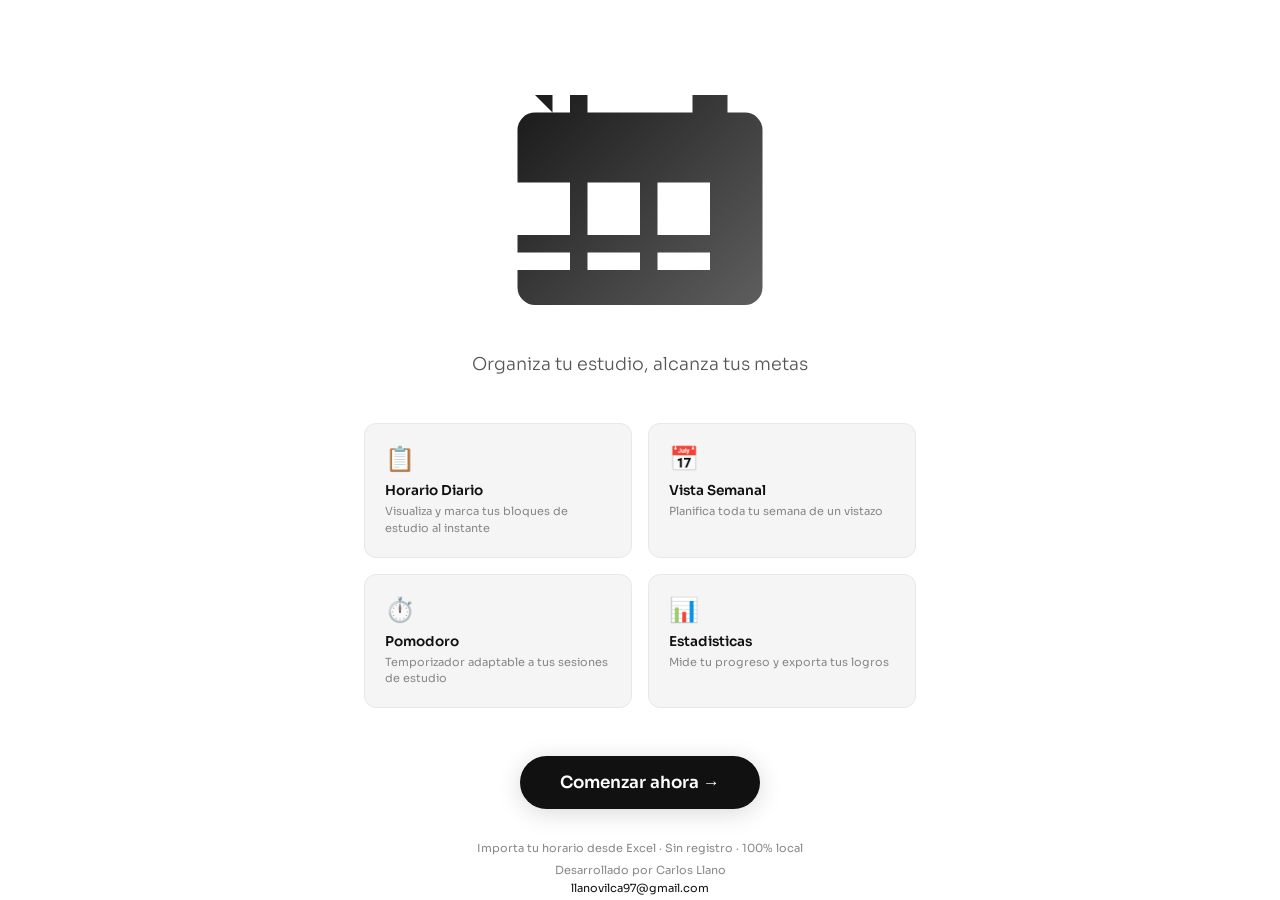
<file: index.html>
<!DOCTYPE html>
<html lang="es">
<head>
<meta charset="UTF-8">
<meta name="viewport" content="width=device-width, initial-scale=1.0">
<title>Agendius - Tu Agenda de Estudio</title>
<link rel="preconnect" href="https://fonts.googleapis.com">
<link rel="preconnect" href="https://fonts.gstatic.com" crossorigin>
<link href="https://fonts.googleapis.com/css2?family=Sora:wght@300;400;500;600;700;800&display=swap" rel="stylesheet">
<script src="https://cdn.sheetjs.com/xlsx-0.20.3/package/dist/xlsx.full.min.js"></script>
<style>
*,*::before,*::after{margin:0;padding:0;box-sizing:border-box}
:root{
  --bg:#ffffff;--surface:#f5f5f5;--surface2:#e8e8e8;--surface3:#d0d0d0;
  --text:#111111;--text2:#555555;--text3:#888888;
  --accent:#111111;--accent2:#333333;--gold:#666666;
  --on-accent:#ffffff;
  --ciencias:#22c55e;--matematicas:#3b82f6;--social:#f97316;
  --verbal:#0ea5e9;--bienestar:#7c3aed;--descanso:#4b5563;
  --radius:12px;--radius2:16px;
  --transition:all .3s cubic-bezier(.4,0,.2,1);
  --sidebar-w:270px;
}
html.dark{
  --bg:#000000;--surface:#0a0a0a;--surface2:#1a1a1a;--surface3:#2a2a2a;
  --text:#ffffff;--text2:#999999;--text3:#666666;
  --accent:#ffffff;--accent2:#cccccc;--gold:#999999;
  --on-accent:#000000;
}
html{font-size:16px;scroll-behavior:smooth}
body{font-family:'Sora',sans-serif;background:var(--bg);color:var(--text);min-height:100vh;overflow-x:hidden}

/* ═══════════════════════════════════════
   LANDING PAGE
   ═══════════════════════════════════════ */
.landing{position:fixed;inset:0;z-index:5000;background:var(--bg);display:flex;align-items:flex-start;justify-content:center;overflow-y:auto;transition:opacity .5s,transform .5s}
.landing.hidden{opacity:0;pointer-events:none;transform:scale(1.05)}
.landing-content{text-align:center;max-width:600px;width:100%;padding:60px 24px 40px}
.landing-logo{margin-bottom:8px}
.landing-logo svg{width:280px;height:auto}
.landing-tagline{font-size:1.1rem;color:var(--text2);margin-bottom:48px;font-weight:300}
.landing-features{display:grid;grid-template-columns:1fr 1fr;gap:16px;margin-bottom:48px;text-align:left}
.landing-feat{background:var(--surface);border:1px solid var(--surface2);border-radius:var(--radius);padding:20px;transition:var(--transition)}
.landing-feat:hover{border-color:var(--accent);transform:translateY(-2px)}
.landing-feat .feat-icon{font-size:1.5rem;margin-bottom:8px}
.landing-feat .feat-title{font-size:.85rem;font-weight:600;margin-bottom:4px}
.landing-feat .feat-desc{font-size:.7rem;color:var(--text3);line-height:1.5}
.landing-cta{display:inline-flex;align-items:center;gap:10px;background:#111;color:#fff;border:none;padding:16px 40px;border-radius:50px;font-family:inherit;font-size:1.05rem;font-weight:600;cursor:pointer;transition:var(--transition);box-shadow:0 4px 24px rgba(0,0,0,.15)}
.landing-cta:hover{transform:translateY(-2px);box-shadow:0 8px 32px rgba(0,0,0,.25)}
.landing-footer{margin-top:32px;font-size:.7rem;color:var(--text3)}

/* ═══════════════════════════════════════
   SETUP
   ═══════════════════════════════════════ */
.setup{position:fixed;inset:0;z-index:4000;background:var(--bg);display:none;align-items:flex-start;justify-content:center;overflow-y:auto;padding:20px}
.setup.visible{display:flex}
.setup-card{max-width:480px;width:100%;text-align:center}
.setup-card h2{font-size:1.6rem;font-weight:700;margin-bottom:8px}
.setup-card p{color:var(--text2);font-size:.9rem;margin-bottom:32px}
.setup-step{background:var(--surface);border:1px solid var(--surface2);border-radius:var(--radius2);padding:28px;margin-bottom:16px;text-align:left}
.setup-step h3{font-size:.95rem;font-weight:600;margin-bottom:16px;color:var(--accent)}
.setup-step input{width:100%;background:var(--surface2);border:1px solid var(--surface3);color:var(--text);padding:12px 16px;border-radius:var(--radius);font-family:inherit;font-size:.95rem;outline:none;transition:var(--transition)}
.setup-step input:focus{border-color:var(--accent)}
.drop-zone{border:2px dashed var(--surface3);border-radius:var(--radius);padding:32px;text-align:center;cursor:pointer;transition:var(--transition);position:relative}
.drop-zone:hover,.drop-zone.dragover{border-color:var(--accent);background:rgba(0,0,0,.03)}
html.dark .drop-zone:hover,html.dark .drop-zone.dragover{background:rgba(124,58,237,.05)}
.drop-zone .dz-icon{font-size:2rem;margin-bottom:8px}
.drop-zone .dz-text{font-size:.85rem;color:var(--text2)}
.drop-zone .dz-hint{font-size:.7rem;color:var(--text3);margin-top:4px}
.drop-zone input[type="file"]{position:absolute;inset:0;opacity:0;cursor:pointer}
.setup-btn{width:100%;background:#111;color:#fff;border:none;padding:14px;border-radius:var(--radius);font-family:inherit;font-size:1rem;font-weight:600;cursor:pointer;transition:var(--transition);margin-top:8px}
.setup-btn:hover{transform:translateY(-1px);box-shadow:0 4px 16px rgba(0,0,0,.2)}
.setup-btn:disabled{opacity:.4;cursor:not-allowed;transform:none;box-shadow:none}
.template-link{display:inline-block;margin-top:12px;color:var(--accent);font-size:.8rem;cursor:pointer;text-decoration:none}
.template-link:hover{text-decoration:underline}
.setup-error{color:#ef4444;font-size:.8rem;margin-top:8px;min-height:20px}

/* ═══════════════════════════════════════
   SIDEBAR
   ═══════════════════════════════════════ */
.sidebar{position:fixed;left:0;top:0;bottom:0;width:var(--sidebar-w);background:linear-gradient(180deg,var(--surface) 0%,var(--surface2) 100%);border-right:1px solid var(--surface2);z-index:1000;display:none;flex-direction:column}
@media(min-width:1024px){.sidebar{display:flex}}
.sidebar-header{padding:24px 20px 16px;border-bottom:1px solid var(--surface2)}
.sidebar-brand{display:flex;align-items:center;gap:10px;margin-bottom:16px}
.sidebar-brand .brand-icon{width:38px;height:38px;border-radius:10px;background:linear-gradient(135deg,var(--accent),var(--gold));display:flex;align-items:center;justify-content:center;color:#fff;flex-shrink:0}
.sidebar-brand h2{font-size:.95rem;font-weight:700;background:linear-gradient(135deg,var(--accent),var(--gold));-webkit-background-clip:text;-webkit-text-fill-color:transparent;background-clip:text}
.sidebar-profile{display:flex;align-items:center;gap:10px;padding:10px 12px;background:var(--surface);border-radius:var(--radius);border:1px solid var(--surface2)}
.sidebar-avatar{width:32px;height:32px;border-radius:50%;background:linear-gradient(135deg,var(--accent),var(--accent2));display:flex;align-items:center;justify-content:center;font-size:.75rem;font-weight:700;color:#fff;flex-shrink:0}
.sidebar-user-name{font-size:.8rem;font-weight:600}
.sidebar-user-role{font-size:.6rem;color:var(--text3)}
.sidebar-nav{flex:1;padding:12px 10px;overflow-y:auto}
.sidebar-nav-label{font-size:.6rem;color:var(--text3);text-transform:uppercase;letter-spacing:1.5px;padding:8px 12px;font-weight:600}
.snav-btn{width:100%;display:flex;align-items:center;gap:12px;padding:10px 14px;background:none;border:none;color:var(--text2);font-family:inherit;font-size:.85rem;cursor:pointer;border-radius:var(--radius);transition:var(--transition);text-align:left;margin-bottom:2px}
.snav-btn:hover{background:var(--surface);color:var(--text)}
.snav-btn.active{background:var(--accent);color:var(--on-accent)}
.snav-btn .snav-icon{width:34px;height:34px;border-radius:8px;display:flex;align-items:center;justify-content:center;font-size:1rem;background:var(--surface2);transition:var(--transition);flex-shrink:0}
.snav-btn.active .snav-icon{background:linear-gradient(135deg,var(--accent),var(--accent2))}
.snav-btn .snav-text{font-weight:500;font-size:.8rem}
.snav-btn .snav-badge{margin-left:auto;background:var(--accent);color:var(--on-accent);font-size:.6rem;font-weight:700;padding:1px 7px;border-radius:8px;min-width:20px;text-align:center}
.sidebar-footer{padding:12px 10px;border-top:1px solid var(--surface2)}
.sidebar-footer button{width:100%;display:flex;align-items:center;gap:10px;padding:10px 14px;background:none;border:none;color:var(--text3);font-family:inherit;font-size:.75rem;cursor:pointer;border-radius:var(--radius);transition:var(--transition)}
.sidebar-footer button:hover{background:var(--surface);color:var(--text)}
.theme-icon-sun{display:none}
.theme-icon-moon{display:inline}
html.dark .theme-icon-sun{display:inline}
html.dark .theme-icon-moon{display:none}
html.dark .sidebar-brand .brand-icon{background:linear-gradient(135deg,#fff,#999);color:#000}
html.dark .sidebar-avatar{background:linear-gradient(135deg,#fff,#999);color:#000}

/* ═══════════════════════════════════════
   BOTTOM NAV (Mobile)
   ═══════════════════════════════════════ */
.bnav{position:fixed;bottom:0;left:0;right:0;display:flex;justify-content:space-around;background:var(--surface);border-top:1px solid var(--surface2);padding:6px 0;z-index:1000}
@media(min-width:1024px){.bnav{display:none}}
.bnav button{background:none;border:none;color:var(--text3);font-family:inherit;font-size:.6rem;padding:4px 12px;cursor:pointer;transition:var(--transition);display:flex;flex-direction:column;align-items:center;gap:2px}
.bnav button .bnav-i{width:30px;height:30px;border-radius:7px;display:flex;align-items:center;justify-content:center;font-size:.9rem;background:var(--surface2);transition:var(--transition)}
.bnav button.active{color:var(--accent)}
.bnav button.active .bnav-i{background:var(--accent)}
.bnav button.active .bnav-i svg{color:var(--on-accent)}

/* ═══════════════════════════════════════
   MAIN
   ═══════════════════════════════════════ */
.main{margin-left:0;padding-bottom:70px}
@media(min-width:1024px){.main{margin-left:var(--sidebar-w);padding-bottom:0}}

.view{display:none;padding:20px;max-width:1100px;margin:0 auto;animation:fadeIn .4s ease}
.view.active{display:block}
@keyframes fadeIn{from{opacity:0;transform:translateY(10px)}to{opacity:1;transform:translateY(0)}}
@keyframes pulse{0%,100%{box-shadow:0 0 0 0 rgba(124,58,237,.4)}50%{box-shadow:0 0 0 12px rgba(124,58,237,0)}}
@keyframes shake{0%,100%{transform:translateX(0)}20%,60%{transform:translateX(-8px)}40%,80%{transform:translateX(8px)}}
@keyframes slideUp{from{opacity:0;transform:translateY(20px)}to{opacity:1;transform:translateY(0)}}
@keyframes glow{0%,100%{text-shadow:0 0 10px rgba(124,58,237,.5)}50%{text-shadow:0 0 20px rgba(124,58,237,.8),0 0 30px rgba(201,168,76,.3)}}
@keyframes spin{to{transform:rotate(360deg)}}

.v-header{text-align:center;margin-bottom:24px}
.v-header h1{font-size:1.6rem;font-weight:800;background:linear-gradient(135deg,var(--accent),var(--gold));-webkit-background-clip:text;-webkit-text-fill-color:transparent;background-clip:text;margin-bottom:4px}
.v-header .dt{color:var(--text2);font-size:.85rem}
.v-header .dt .time{font-size:1.2rem;font-weight:700;color:var(--text)}

.stats{display:grid;grid-template-columns:repeat(3,1fr);gap:10px;margin-bottom:16px}
.stat{background:var(--surface);border:1px solid var(--surface2);border-radius:var(--radius);padding:14px;text-align:center;transition:var(--transition)}
.stat:hover{border-color:var(--accent)}
.stat .sv{font-size:1.6rem;font-weight:800;color:var(--accent)}
.stat .sl{font-size:.65rem;color:var(--text3);text-transform:uppercase;letter-spacing:.5px;margin-top:2px}
.pbar{background:var(--surface2);border-radius:20px;height:6px;margin-bottom:20px;overflow:hidden}
.pbar .pfill{height:100%;background:linear-gradient(90deg,var(--accent),var(--gold));border-radius:20px;transition:width .5s ease}

.day-sel{display:flex;gap:6px;margin-bottom:16px;overflow-x:auto;padding-bottom:6px}
.day-sel button{background:var(--surface);border:1px solid var(--surface2);color:var(--text2);padding:6px 14px;border-radius:16px;cursor:pointer;font-family:inherit;font-size:.75rem;white-space:nowrap;transition:var(--transition)}
.day-sel button:hover{border-color:var(--accent)}
.day-sel button.active{background:var(--accent);color:var(--on-accent);border-color:var(--accent)}

.blist{display:flex;flex-direction:column;gap:6px}
.bcard{background:var(--surface);border:1px solid var(--surface2);border-radius:var(--radius);padding:10px 14px;display:flex;align-items:center;gap:10px;cursor:pointer;transition:var(--transition);position:relative}
.bcard:hover{border-color:var(--accent);transform:translateX(3px)}
.bcard.now{border:2px solid var(--accent);background:rgba(124,58,237,.08)}
.bcard.done{opacity:.65;border-left:3px solid var(--ciencias)}
.bcard.half{opacity:.75;border-left:3px solid var(--gold)}
.bcard.skip{opacity:.4;text-decoration:line-through}
.bcard .bt{font-weight:700;font-size:.85rem;min-width:46px;color:var(--text)}
.bcard .bi{flex:1}
.bcard .bi .bs{font-weight:600;font-size:.85rem}
.bcard .bi .bd{font-size:.7rem;color:var(--text3)}
.bcard .bsi{font-size:1rem;min-width:20px;text-align:center}
.bcard .cdot{width:10px;height:10px;border-radius:50%;flex-shrink:0}
.bacts{display:none;gap:4px}
.bcard:hover .bacts{display:flex}
.bacts button{background:var(--surface2);border:none;color:var(--text);width:28px;height:28px;border-radius:50%;cursor:pointer;font-size:.8rem;transition:var(--transition)}
.bacts button.bc:hover{background:var(--ciencias)}
.bacts button.bp:hover{background:var(--gold)}
.bacts button.bs:hover{background:#ef4444}

.wsearch{margin-bottom:14px;position:relative}
.wsearch input{width:100%;background:var(--surface);border:1px solid var(--surface2);color:var(--text);padding:9px 12px 9px 32px;border-radius:var(--radius);font-family:inherit;font-size:.85rem;outline:none}
.wsearch input:focus{border-color:var(--accent)}
.wsearch::before{content:'🔍';position:absolute;left:8px;top:50%;transform:translateY(-50%);font-size:.8rem}
.wgrid{display:grid;grid-template-columns:repeat(7,1fr);gap:8px;overflow-x:auto;padding-bottom:8px}
.wday{background:var(--surface);border:1px solid var(--surface2);border-radius:var(--radius);padding:10px;min-width:0}
.wday h3{font-size:.75rem;font-weight:700;margin-bottom:6px;color:var(--accent);text-align:center;padding-bottom:4px;border-bottom:1px solid var(--surface2)}
.wday .wb{background:var(--surface2);border-radius:4px;padding:4px 6px;margin-bottom:3px;font-size:.65rem;display:flex;justify-content:space-between;border-left:2px solid transparent}
.wday .wb .wt{color:var(--text3);font-weight:600}
.wday .wb .ws{color:var(--text);font-weight:500;overflow:hidden;text-overflow:ellipsis;white-space:nowrap}
.wday .wb.hid{display:none}

.pomo-view{max-width:420px;margin:0 auto;text-align:center}
.pomo-big{background:var(--surface);border:1px solid var(--surface2);border-radius:var(--radius2);padding:36px 20px;margin-bottom:20px}
.pomo-time{font-size:4rem;font-weight:800;font-variant-numeric:tabular-nums;color:var(--accent);margin-bottom:4px}
.pomo-mode-label{font-size:.8rem;color:var(--text3);text-transform:uppercase;letter-spacing:2px;margin-bottom:20px}
.pomo-btns{display:flex;gap:10px;justify-content:center;margin-bottom:20px}
.pomo-btns button{padding:12px 28px;border-radius:var(--radius);border:none;font-family:inherit;font-size:.9rem;font-weight:600;cursor:pointer;transition:var(--transition)}
.pomo-btns .pb-start{background:var(--ciencias);color:#fff}
.pomo-btns .pb-start:hover{background:#16a34a}
.pomo-btns .pb-reset{background:var(--surface2);color:var(--text);border:1px solid var(--surface3)}
.pomo-btns .pb-reset:hover{background:var(--surface3)}
.pomo-modes{display:flex;gap:6px;justify-content:center;flex-wrap:wrap;margin-bottom:16px}
.pomo-modes button{background:var(--surface2);border:1px solid var(--surface3);color:var(--text2);padding:6px 12px;border-radius:var(--radius);cursor:pointer;font-family:inherit;font-size:.7rem;transition:var(--transition)}
.pomo-modes button:hover,.pomo-modes button.act{background:var(--accent);color:var(--on-accent);border-color:var(--accent)}
.pomo-sessions{background:var(--surface);border:1px solid var(--surface2);border-radius:var(--radius);padding:14px}
.pomo-sessions .ps-label{font-size:.7rem;color:var(--text3);margin-bottom:4px}
.pomo-sessions .ps-count{font-size:1.8rem;font-weight:800;color:var(--gold)}
.pomo-sessions .ps-dots{display:flex;gap:4px;justify-content:center;margin-top:8px}
.pomo-sessions .ps-dot{width:8px;height:8px;border-radius:50%;background:var(--gold)}
.pomo-custom{margin-top:12px}
.pomo-custom-time{display:flex;align-items:center;justify-content:center;gap:6px}
.pomo-custom-time input{width:48px;background:var(--surface2);border:1px solid var(--surface3);color:var(--text);padding:6px 8px;border-radius:var(--radius);font-family:inherit;font-size:.9rem;text-align:center;outline:none}
.pomo-custom-time input:focus{border-color:var(--accent)}
.pomo-custom-time span{color:var(--text3);font-weight:700;font-size:1.1rem}
.pb-apply{background:var(--accent);color:var(--on-accent);border:none;padding:6px 14px;border-radius:var(--radius);font-family:inherit;font-size:.8rem;font-weight:600;cursor:pointer;transition:var(--transition)}
.pb-apply:hover{opacity:.85}
.pomo-sound-btn{margin-top:10px;background:var(--surface2);border:1px solid var(--surface3);color:var(--text2);padding:6px 14px;border-radius:var(--radius);font-family:inherit;font-size:.75rem;cursor:pointer;transition:var(--transition)}
.pomo-sound-btn:hover{border-color:var(--accent)}
.pomo-sound-panel{display:none;margin-top:8px;background:var(--surface);border:1px solid var(--surface2);border-radius:var(--radius);overflow:hidden}
.pomo-sound-panel.vis{display:block}
.pomo-sound-opt{padding:10px 14px;font-size:.8rem;color:var(--text2);cursor:pointer;transition:var(--transition);border-bottom:1px solid var(--surface2)}
.pomo-sound-opt:last-child{border-bottom:none}
.pomo-sound-opt:hover{background:var(--surface2);color:var(--text)}
.pomo-sound-opt.act{background:var(--accent);color:var(--on-accent)}

.pin-screen{display:none;flex-direction:column;align-items:center;justify-content:center;min-height:50vh;gap:16px}
.pin-screen.vis{display:flex}
.pin-screen h3{font-size:1.2rem}
.pin-dots{display:flex;gap:10px}
.pin-dot{width:14px;height:14px;border-radius:50%;border:2px solid var(--accent)}
.pin-dot.filled{background:var(--accent)}
.pin-pad{display:grid;grid-template-columns:repeat(3,1fr);gap:10px}
.pin-pad button{background:var(--surface);border:1px solid var(--surface2);color:var(--text);width:56px;height:56px;border-radius:50%;font-size:1.2rem;font-weight:600;cursor:pointer;font-family:inherit}
.pin-pad button:hover{background:var(--accent)}
.pin-err{color:#ef4444;font-size:.8rem;min-height:18px}
.admin{display:none}
.admin.vis{display:block}
.admin-tabs{display:flex;gap:6px;margin-bottom:16px;overflow-x:auto;padding-bottom:6px}
.admin-tabs button{background:var(--surface);border:1px solid var(--surface2);color:var(--text2);padding:6px 14px;border-radius:var(--radius);cursor:pointer;font-family:inherit;font-size:.75rem;white-space:nowrap;transition:var(--transition)}
.admin-tabs button:hover{border-color:var(--accent)}
.admin-tabs button.act{background:var(--accent);color:var(--on-accent);border-color:var(--accent)}
.admin-sec{display:none;background:var(--surface);border:1px solid var(--surface2);border-radius:var(--radius2);padding:16px}
.admin-sec.act{display:block}
.admin-sec h3{font-size:.95rem;font-weight:700;margin-bottom:12px;color:var(--accent)}
.fg{margin-bottom:12px}
.fg label{display:block;font-size:.75rem;color:var(--text2);margin-bottom:4px;font-weight:500}
.fg input,.fg select{width:100%;background:var(--surface2);border:1px solid var(--surface3);color:var(--text);padding:8px 12px;border-radius:var(--radius);font-family:inherit;font-size:.85rem;outline:none}
.fg input:focus,.fg select:focus{border-color:var(--accent)}
.fg input[type="color"]{height:36px;padding:3px}
.btn{background:var(--accent);color:var(--on-accent);border:none;padding:8px 16px;border-radius:var(--radius);cursor:pointer;font-family:inherit;font-weight:600;font-size:.8rem;transition:var(--transition)}
.btn:hover{background:var(--accent2)}
.btn-s{background:var(--surface2);border:1px solid var(--surface3);color:var(--text)}
.btn-s:hover{background:var(--surface3)}
.btn-d{background:#ef4444}
.btn-d:hover{background:#dc2626}
.btn-g{background:var(--ciencias)}
.btn-g:hover{background:#16a34a}
.bg{display:flex;flex-wrap:wrap;gap:6px;margin-top:10px}
.etbl{width:100%;overflow-x:auto;margin-top:10px}
.etbl table{width:100%;border-collapse:collapse;font-size:.75rem}
.etbl th{background:var(--surface2);color:var(--text2);padding:8px;text-align:left;font-weight:600}
.etbl td{padding:6px 8px;border-bottom:1px solid var(--surface2)}
.etbl input,.etbl select{background:transparent;border:1px solid transparent;color:var(--text);padding:3px 6px;border-radius:3px;font-family:inherit;font-size:.75rem;width:100%}
.etbl input:focus,.etbl select:focus{border-color:var(--accent);background:var(--surface3)}
.cc{background:var(--surface2);border-radius:var(--radius);padding:12px;margin-bottom:12px}
.cc canvas{width:100%!important;height:auto!important}
.confetti-canvas{position:fixed;top:0;left:0;width:100vw;height:100vh;pointer-events:none;z-index:9999}
.modal-ov{display:none;position:fixed;inset:0;background:rgba(0,0,0,.6);z-index:2000;align-items:center;justify-content:center;padding:20px}
.modal-ov.vis{display:flex}
.modal{background:var(--surface);border:1px solid var(--surface2);border-radius:var(--radius2);padding:20px;max-width:440px;width:100%;max-height:80vh;overflow-y:auto;animation:slideUp .3s ease;position:relative}
.modal h3{font-size:1.1rem;margin-bottom:12px;color:var(--accent)}
.modal .mclose{position:absolute;top:10px;right:14px;background:none;border:none;color:var(--text3);font-size:1.3rem;cursor:pointer}
.mt8{margin-top:8px}
.mt12{margin-top:12px}
.mb8{margin-bottom:8px}
.badge{display:inline-block;padding:2px 7px;border-radius:8px;font-size:.65rem;font-weight:600}
.badge-g{background:rgba(34,197,94,.2);color:var(--ciencias)}
.badge-b{background:rgba(59,130,246,.2);color:var(--matematicas)}
.badge-o{background:rgba(249,115,22,.2);color:var(--social)}
.badge-c{background:rgba(14,165,233,.2);color:var(--verbal)}
.badge-p{background:rgba(124,58,237,.2);color:var(--bienestar)}
.badge-gr{background:rgba(75,85,99,.2);color:var(--descanso)}
[data-tip]{position:relative}
[data-tip]::after{content:attr(data-tip);position:absolute;bottom:calc(100% + 4px);left:50%;transform:translateX(-50%);background:var(--surface3);color:var(--text);padding:3px 8px;border-radius:4px;font-size:.65rem;white-space:nowrap;opacity:0;pointer-events:none;transition:opacity .2s;z-index:100}
[data-tip]:hover::after{opacity:1}
.nhist{margin-top:8px;max-height:120px;overflow-y:auto}
.nhist .ni{background:var(--surface2);border-radius:4px;padding:6px 10px;margin-bottom:3px;font-size:.75rem}
.nhist .ni .nd{color:var(--text3);font-size:.65rem}
.nhist .ni .nt{color:var(--text);margin-top:1px}
.ti{display:inline-flex;align-items:center;gap:3px;font-size:.7rem;margin-left:6px}
.ti-up{color:var(--ciencias)}
ti-flat{color:var(--gold)}
.ti-down{color:#ef4444}

@media(max-width:768px){
  .bacts{display:flex !important;position:static}
  .bacts button{width:26px;height:26px;font-size:.75rem}
  .bcard{padding:8px 10px}
  .wgrid{gap:4px}
  .wday{min-width:120px;padding:8px}
  .landing-features{grid-template-columns:1fr}
  .landing-logo{font-size:2.5rem}
}
@media(max-width:480px){
  .stats{grid-template-columns:1fr 1fr 1fr}
  .stat .sv{font-size:1.2rem}
  .stat .sl{font-size:.6rem}
}
::-webkit-scrollbar{width:5px;height:5px}
::-webkit-scrollbar-track{background:var(--surface)}
::-webkit-scrollbar-thumb{background:var(--surface3);border-radius:3px}
</style>
</head>
<body>

<!-- ═══════════════════════════════════════
     LANDING
     ═══════════════════════════════════════ -->
<div class="landing" id="landing">
  <div class="landing-content">
<div class="landing-logo">
      <svg fill="url(#logoGrad)" viewBox="0 0 32 32" xmlns="http://www.w3.org/2000/svg" width="48" height="48">
        <defs>
          <linearGradient id="logoGrad" x1="0" y1="0" x2="32" y2="32" gradientUnits="userSpaceOnUse">
            <stop offset="0%" stop-color="var(--accent)"/>
            <stop offset="100%" stop-color="var(--gold)"/>
          </linearGradient>
        </defs>
        <path d="M4 4h2v2H4a2 2 0 0 0-2 2v18a2 2 0 0 0 2 2h24a2 2 0 0 0 2-2V8a2 2 0 0 0-2-2h-2V4h-2v2H10V4H8v2H6V6a2 2 0 0 0-2 2v2h24V8a2 2 0 0 0-2-2h-2V4h-2v2H10V4H8v2H6V6z M2 10v2h28v-2H2z M2 14h6v6H2v-6z M10 14h6v6h-6v-6z M18 14h6v6h-6v-6z M2 22h6v2H2v-2z M10 22h6v2h-6v-2z M18 22h6v2h-6v-2z"/>
      </svg>
    </div>
    <p class="landing-tagline">Organiza tu estudio, alcanza tus metas</p>
    <div class="landing-features">
      <div class="landing-feat"><div class="feat-icon">📋</div><div class="feat-title">Horario Diario</div><div class="feat-desc">Visualiza y marca tus bloques de estudio al instante</div></div>
      <div class="landing-feat"><div class="feat-icon">📅</div><div class="feat-title">Vista Semanal</div><div class="feat-desc">Planifica toda tu semana de un vistazo</div></div>
      <div class="landing-feat"><div class="feat-icon">⏱️</div><div class="feat-title">Pomodoro</div><div class="feat-desc">Temporizador adaptable a tus sesiones de estudio</div></div>
      <div class="landing-feat"><div class="feat-icon">📊</div><div class="feat-title">Estadisticas</div><div class="feat-desc">Mide tu progreso y exporta tus logros</div></div>
    </div>
    <button class="landing-cta" id="landingStart">Comenzar ahora →</button>
    <div class="landing-footer">
      <div>Importa tu horario desde Excel · Sin registro · 100% local</div>
      <div style="margin-top:8px">Desarrollado por Carlos Llano</div>
      <div style="margin-top:4px"><a href="mailto:llanovilca97@gmail.com" style="color:var(--accent);text-decoration:none">llanovilca97@gmail.com</a></div>
    </div>
  </div>
</div>

<!-- ═══════════════════════════════════════
     SETUP
     ═══════════════════════════════════════ -->
<div class="setup" id="setup">
  <div class="setup-card">
    <h2>Configura tu Agendius</h2>
    <p>Solo necesitas tu nombre y tu horario en Excel</p>
    <div class="setup-step">
      <h3>1. ¿Como te llamas?</h3>
      <input type="text" id="setupName" placeholder="Tu nombre">
    </div>
    <div class="setup-step">
      <h3>2. Importa tu horario</h3>
      <div class="drop-zone" id="dropZone">
        <div class="dz-icon">📁</div>
        <div class="dz-text">Arrastra tu Excel aqui o haz clic</div>
        <div class="dz-hint">Formato: Dia | Hora | Materia | Duracion | Categoria</div>
        <input type="file" id="fileInput" accept=".xlsx,.xls,.csv">
      </div>
      <div id="fileName" style="font-size:.8rem;color:var(--ciencias);margin-top:8px"></div>
      <a class="template-link" id="dlTemplate">📥 Descargar plantilla Excel</a>
    </div>
    <button class="setup-btn" id="setupGo" disabled>Entrar a Agendius</button>
    <div class="setup-error" id="setupErr"></div>
    <div style="margin-top:12px"><a class="template-link" id="setupSkip">O usar horario de ejemplo →</a></div>
  </div>
</div>

<!-- ═══════════════════════════════════════
     SIDEBAR
     ═══════════════════════════════════════ -->
<aside class="sidebar" id="sidebar">
  <div class="sidebar-header">
    <div class="sidebar-brand">
<div class="brand-icon">
        <svg fill="currentColor" viewBox="0 0 32 32" xmlns="http://www.w3.org/2000/svg" width="22" height="22">
          <path d="M4 4h2v2H4a2 2 0 0 0-2 2v18a2 2 0 0 0 2 2h24a2 2 0 0 0 2-2V8a2 2 0 0 0-2-2h-2V4h-2v2H10V4H8v2H6V6a2 2 0 0 0-2 2v2h24V8a2 2 0 0 0-2-2h-2V4h-2v2H10V4H8v2H6V6z M2 10v2h28v-2H2z M2 14h6v6H2v-6z M10 14h6v6h-6v-6z M18 14h6v6h-6v-6z M2 22h6v2H2v-2z M10 22h6v2h-6v-2z M18 22h6v2h-6v-2z"/>
        </svg>
      </div>
      <h2>Agendius</h2>
    </div>
    <div class="sidebar-profile">
      <div class="sidebar-avatar" id="sAvatar">
        <svg viewBox="0 0 24 24" fill="none" stroke="currentColor" stroke-width="2" stroke-linecap="round" stroke-linejoin="round" width="18" height="18"><path d="M20 21v-2a4 4 0 00-4-4H8a4 4 0 00-4 4v2"/><circle cx="12" cy="7" r="4"/></svg>
      </div>
      <div><div class="sidebar-user-name" id="sName">Estudiante</div><div class="sidebar-user-role">Plan de Estudio</div></div>
    </div>
  </div>
  <nav class="sidebar-nav">
    <div class="sidebar-nav-label">Principal</div>
    <button class="snav-btn active" data-v="today">
      <div class="snav-icon"><svg viewBox="0 0 24 24" fill="none" stroke="currentColor" stroke-width="2" stroke-linecap="round" stroke-linejoin="round"><path d="M16 4h2a2 2 0 012 2v14a2 2 0 01-2 2H6a2 2 0 01-2-2V6a2 2 0 012-2h2"/><rect x="8" y="2" width="8" height="4" rx="1"/><path d="M9 14l2 2 4-4"/></svg></div>
      <div class="snav-text">Hoy</div><span class="snav-badge" id="todayBadge">0</span>
    </button>
    <button class="snav-btn" data-v="week">
      <div class="snav-icon"><svg viewBox="0 0 24 24" fill="none" stroke="currentColor" stroke-width="2" stroke-linecap="round" stroke-linejoin="round"><rect x="3" y="4" width="18" height="18" rx="2"/><path d="M16 2v4M8 2v4M3 10h18"/><path d="M8 14h.01M12 14h.01M16 14h.01M8 18h.01M12 18h.01"/></svg></div>
      <div class="snav-text">Semana</div>
    </button>
    <div class="sidebar-nav-label" style="margin-top:12px">Herramientas</div>
    <button class="snav-btn" data-v="pomo">
      <div class="snav-icon"><svg viewBox="0 0 24 24" fill="none" stroke="currentColor" stroke-width="2" stroke-linecap="round" stroke-linejoin="round"><circle cx="12" cy="12" r="10"/><path d="M12 6v6l4 2"/></svg></div>
      <div class="snav-text">Pomodoro</div>
    </button>
    <button class="snav-btn" data-v="admin">
      <div class="snav-icon"><svg viewBox="0 0 24 24" fill="none" stroke="currentColor" stroke-width="2" stroke-linecap="round" stroke-linejoin="round"><circle cx="12" cy="12" r="3"/><path d="M19.4 15a1.65 1.65 0 00.33 1.82l.06.06a2 2 0 01-2.83 2.83l-.06-.06a1.65 1.65 0 00-1.82-.33 1.65 1.65 0 00-1 1.51V21a2 2 0 01-4 0v-.09A1.65 1.65 0 009 19.4a1.65 1.65 0 00-1.82.33l-.06.06a2 2 0 01-2.83-2.83l.06-.06A1.65 1.65 0 004.68 15a1.65 1.65 0 00-1.51-1H3a2 2 0 010-4h.09A1.65 1.65 0 004.6 9a1.65 1.65 0 00-.33-1.82l-.06-.06a2 2 0 012.83-2.83l.06.06A1.65 1.65 0 009 4.68a1.65 1.65 0 001-1.51V3a2 2 0 014 0v.09a1.65 1.65 0 001 1.51 1.65 1.65 0 001.82-.33l.06-.06a2 2 0 012.83 2.83l-.06.06A1.65 1.65 0 0019.4 9a1.65 1.65 0 001.51 1H21a2 2 0 010 4h-.09a1.65 1.65 0 00-1.51 1z"/></svg></div>
      <div class="snav-text">Admin</div>
    </button>
  </nav>
  <div class="sidebar-credit" style="padding:12px 14px;border-top:1px solid var(--surface2);text-align:center">
    <div style="font-size:.7rem;color:var(--text3)">Desarrollado por Carlos Llano</div>
    <a href="mailto:llanovilca97@gmail.com" style="font-size:.65rem;color:var(--accent);text-decoration:none">llanovilca97@gmail.com</a>
  </div>
  <div class="sidebar-footer">
    <button id="btnTheme">
      <svg class="theme-icon-moon" viewBox="0 0 24 24" fill="none" stroke="currentColor" stroke-width="2" stroke-linecap="round" stroke-linejoin="round" width="16" height="16"><path d="M21 12.79A9 9 0 1111.21 3 7 7 0 0021 12.79z"/></svg>
      <svg class="theme-icon-sun" viewBox="0 0 24 24" fill="none" stroke="currentColor" stroke-width="2" stroke-linecap="round" stroke-linejoin="round" width="16" height="16"><circle cx="12" cy="12" r="5"/><path d="M12 1v2M12 21v2M4.22 4.22l1.42 1.42M18.36 18.36l1.42 1.42M1 12h2M21 12h2M4.22 19.78l1.42-1.42M18.36 5.64l1.42-1.42"/></svg>
      <span id="themeLabel">Modo oscuro</span>
    </button>
  </div>
</aside>

<!-- ═══════════════════════════════════════
     BOTTOM NAV
     ═══════════════════════════════════════ -->
<nav class="bnav" id="bnav">
  <button class="active" data-v="today"><div class="bnav-i"><svg viewBox="0 0 24 24" fill="none" stroke="currentColor" stroke-width="2" stroke-linecap="round" stroke-linejoin="round" width="18" height="18"><path d="M16 4h2a2 2 0 012 2v14a2 2 0 01-2 2H6a2 2 0 01-2-2V6a2 2 0 012-2h2"/><rect x="8" y="2" width="8" height="4" rx="1"/><path d="M9 14l2 2 4-4"/></svg></div>Hoy</button>
  <button data-v="week"><div class="bnav-i"><svg viewBox="0 0 24 24" fill="none" stroke="currentColor" stroke-width="2" stroke-linecap="round" stroke-linejoin="round" width="18" height="18"><rect x="3" y="4" width="18" height="18" rx="2"/><path d="M16 2v4M8 2v4M3 10h18"/><path d="M8 14h.01M12 14h.01M16 14h.01M8 18h.01M12 18h.01"/></svg></div>Semana</button>
  <button data-v="pomo"><div class="bnav-i"><svg viewBox="0 0 24 24" fill="none" stroke="currentColor" stroke-width="2" stroke-linecap="round" stroke-linejoin="round" width="18" height="18"><circle cx="12" cy="12" r="10"/><path d="M12 6v6l4 2"/></svg></div>Pomodoro</button>
  <button data-v="admin"><div class="bnav-i"><svg viewBox="0 0 24 24" fill="none" stroke="currentColor" stroke-width="2" stroke-linecap="round" stroke-linejoin="round" width="18" height="18"><circle cx="12" cy="12" r="3"/><path d="M19.4 15a1.65 1.65 0 00.33 1.82l.06.06a2 2 0 01-2.83 2.83l-.06-.06a1.65 1.65 0 00-1.82-.33 1.65 1.65 0 00-1 1.51V21a2 2 0 01-4 0v-.09A1.65 1.65 0 009 19.4a1.65 1.65 0 00-1.82.33l-.06.06a2 2 0 01-2.83-2.83l.06-.06A1.65 1.65 0 004.68 15a1.65 1.65 0 00-1.51-1H3a2 2 0 010-4h.09A1.65 1.65 0 004.6 9a1.65 1.65 0 00-.33-1.82l-.06-.06a2 2 0 012.83-2.83l.06.06A1.65 1.65 0 009 4.68a1.65 1.65 0 001-1.51V3a2 2 0 014 0v.09a1.65 1.65 0 001 1.51 1.65 1.65 0 001.82-.33l.06-.06a2 2 0 012.83 2.83l-.06.06A1.65 1.65 0 0019.4 9a1.65 1.65 0 001.51 1H21a2 2 0 010 4h-.09a1.65 1.65 0 00-1.51 1z"/></svg></div>Admin</button>
  <button id="btnThemeMobile"><div class="bnav-i"><svg viewBox="0 0 24 24" fill="none" stroke="currentColor" stroke-width="2" stroke-linecap="round" stroke-linejoin="round" width="18" height="18"><path d="M21 12.79A9 9 0 1111.21 3 7 7 0 0021 12.79z"/></svg></div></button>
</nav>

<!-- ═══════════════════════════════════════
     MAIN
     ═══════════════════════════════════════ -->
<div class="main" id="mainApp" style="display:none">

<!-- HOY -->
<div id="v-today" class="view active">
  <div class="v-header">
    <h1 id="greet">Hola</h1>
    <div class="dt"><div id="curDate"></div><div class="time" id="curTime"></div></div>
  </div>
  <div class="stats">
    <div class="stat"><div class="sv" id="stDone">0</div><div class="sl">Hechos</div></div>
    <div class="stat"><div class="sv" id="stStreak">0</div><div class="sl">Racha</div></div>
    <div class="stat"><div class="sv" id="stPct">0%</div><div class="sl">Avance</div></div>
  </div>
  <div class="pbar"><div class="pfill" id="pFill" style="width:0%"></div></div>
  <div class="day-sel" id="daySel"></div>
  <div class="blist" id="bList"></div>
</div>

<!-- SEMANA -->
<div id="v-week" class="view">
  <div class="v-header"><h1>Vista Semanal</h1></div>
  <div class="wsearch"><input type="text" id="wSearch" placeholder="Buscar materia..."></div>
  <div class="wgrid" id="wGrid"></div>
</div>

<!-- POMODORO -->
<div id="v-pomo" class="view">
  <div class="v-header"><h1>Pomodoro</h1></div>
  <div class="pomo-view">
    <div class="pomo-big">
      <div class="pomo-time" id="pomoTime">50:00</div>
      <div class="pomo-mode-label" id="pomoLabel">Enfoque</div>
      <div class="pomo-btns">
        <button class="pb-start" id="pomoStart">▶ Iniciar</button>
        <button class="pb-reset" id="pomoReset">↺</button>
      </div>
      <div class="pomo-modes" id="pomoModes">
        <button class="act" data-m="50">50 min</button>
        <button data-m="100">1h 40m</button>
        <button data-m="150">2h 30m</button>
        <button data-m="10">Desc 10m</button>
        <button data-m="30">Desc 30m</button>
      </div>
      <div class="pomo-custom">
        <div class="pomo-custom-time">
          <input type="number" id="pomoCustomH" min="0" max="9" placeholder="h" value="0">
          <span>:</span>
          <input type="number" id="pomoCustomM" min="0" max="59" placeholder="m" value="0">
          <button class="pb-apply" id="pomoApply">Aplicar</button>
        </div>
      </div>
      <button class="pomo-sound-btn" id="pomoSoundBtn">🔔 Sonido: Campana</button>
      <div class="pomo-sound-panel" id="pomoSoundPanel">
        <div class="pomo-sound-opt" data-s="campana">🔔 Campana</div>
        <div class="pomo-sound-opt" data-s="alarma">🚨 Alarma</div>
        <div class="pomo-sound-opt" data-s="beep">📢 Beep</div>
        <div class="pomo-sound-opt" data-s="doble">🎵 Doble tono</div>
        <div class="pomo-sound-opt" data-s="vibrar">📳 Vibrar</div>
      </div>
    </div>
    <div class="pomo-sessions">
      <div class="ps-label">Sesiones hoy</div>
      <div class="ps-count" id="pomoCount">0</div>
      <div class="ps-dots" id="pomoDots"></div>
    </div>
  </div>
</div>

<!-- ADMIN -->
<div id="v-admin" class="view">
  <div class="v-header"><h1>Administracion</h1></div>
  <div class="admin" id="adminPanel">
    <div class="admin-tabs">
      <button class="act" data-a="edit">📝 Editor</button>
      <button data-a="exp">📤 Exportar</button>
      <button data-a="stats">📊 Estadisticas</button>
      <button data-a="reset">🗑️ Reiniciar</button>
    </div>
    <div class="admin-sec act" id="a-edit">
      <h3>Editar Horario</h3>
      <div class="bg mb8">
        <select id="editDaySel" style="background:var(--surface2);border:1px solid var(--surface3);color:var(--text);padding:6px 12px;border-radius:var(--radius);font-family:inherit;font-size:.8rem;outline:none"></select>
        <button class="btn" id="addBlock">+ Bloque</button>
        <button class="btn btn-s" id="copyDayBtn">📋 Copiar dia a...</button>
        <button class="btn btn-s" id="restoreBtn">↺ Restaurar original</button>
      </div>
      <div id="unsavedInd" style="display:none;font-size:.75rem;color:var(--gold);margin-bottom:8px">⚠ Cambios sin guardar</div>
      <div class="etbl" id="editTbl"></div>
      <div class="bg"><button class="btn btn-g" id="saveSched">💾 Guardar cambios</button></div>
    </div>
    <div class="admin-sec" id="a-exp">
      <h3>Exportar</h3>
      <div class="bg mb8">
        <select id="expDaySel" style="background:var(--surface2);border:1px solid var(--surface3);color:var(--text);padding:6px 12px;border-radius:var(--radius);font-family:inherit;font-size:.8rem;outline:none"><option value="all">Todo el horario</option></select>
      </div>
      <div class="bg mb8">
        <button class="btn btn-g" id="expExcel">📤 Excel</button>
        <button class="btn btn-s" id="expPDF">📄 PDF</button>
        <button class="btn btn-s" id="expCSV">📊 CSV</button>
      </div>
      <h3 class="mt12">Importar</h3>
      <div class="bg">
        <button class="btn btn-s" id="impExcel">📥 Importar Excel</button>
        <button class="btn btn-s" id="expJSON">💾 Backup JSON</button>
        <button class="btn btn-s" id="impJSON">📂 Restaurar JSON</button>
      </div>
    </div>
    <div class="admin-sec" id="a-stats">
      <h3>Estadisticas</h3>
      <div class="cc"><canvas id="chSubj" height="220"></canvas></div>
      <div class="cc"><canvas id="chStreak" height="180"></canvas></div>
      <div id="statsSum"></div>
      <div class="bg"><button class="btn btn-s" id="expReport">📋 Copiar Reporte</button></div>
    </div>
    <div class="admin-sec" id="a-reset">
      <h3>Reiniciar</h3>
      <p style="color:var(--text2);font-size:.85rem;margin-bottom:16px">Esto borrara todos tus datos de estudio, horario y configuracion.</p>
      <div class="bg"><button class="btn btn-d" id="btnResetAll">
        <svg viewBox="0 0 24 24" fill="none" stroke="currentColor" stroke-width="2" stroke-linecap="round" stroke-linejoin="round" width="16" height="16"><path d="M1 4v6h6"/><path d="M3.51 15a9 9 0 102.13-9.36L1 10"/></svg>
        Reiniciar todo
      </button></div>
      <div style="margin-top:24px;padding-top:16px;border-top:1px solid var(--surface2);text-align:center">
        <div style="font-size:.8rem;color:var(--text3)">Desarrollado por Carlos Llano</div>
        <a href="mailto:llanovilca97@gmail.com" style="font-size:.75rem;color:var(--accent);text-decoration:none">llanovilca97@gmail.com</a>
      </div>
    </div>
  </div>
</div>

</div><!-- /main -->

<!-- MODAL -->
<div class="modal-ov" id="bModal">
  <div class="modal">
    <button class="mclose" id="mClose">&times;</button>
    <h3 id="mTitle">Bloque</h3>
    <p id="mInfo" style="color:var(--text2);font-size:.85rem;margin-bottom:12px"></p>
    <div class="bg" style="justify-content:center">
      <button class="btn btn-g" id="mDone">✓ Completado</button>
      <button class="btn" id="mHalf" style="background:var(--gold)">~ Parcial</button>
      <button class="btn btn-d" id="mSkip">✗ Saltado</button>
    </div>
    <div class="fg mt12"><label>Nota</label><input type="text" id="mNote" placeholder="Como te fue?"></div>
  </div>
</div>

<script>
/* ═══════════════════════════════════════
   DATOS
   ═══════════════════════════════════════ */
const DAYS_ES=['domingo','lunes','martes','miercoles','jueves','viernes','sabado'];
const DAYS_L=['Dom','Lun','Mar','Mie','Jue','Vie','Sab'];
const CC={ciencias:'#22c55e',matematicas:'#3b82f6',social:'#f97316',verbal:'#0ea5e9',bienestar:'#7c3aed',descanso:'#4b5563'};
const CB={ciencias:'badge-g',matematicas:'badge-b',social:'badge-o',verbal:'badge-c',bienestar:'badge-p',descanso:'badge-gr'};

let S={schedule:{},logs:{},name:'',pomoSessions:0,selDay:''};

/* ═══════════════════════════════════════
   PERSISTENCIA
   ═══════════════════════════════════════ */
function save(){localStorage.setItem('agendius',JSON.stringify({schedule:S.schedule,logs:S.logs,name:S.name,pomoSessions:S.pomoSessions}))}
function load(){const d=localStorage.getItem('agendius');if(d){const o=JSON.parse(d);S.schedule=o.schedule||{};S.logs=o.logs||{};S.name=o.name||'';S.pomoSessions=o.pomoSessions||0;origSchedule=JSON.parse(JSON.stringify(S.schedule))}return!!S.name&&Object.keys(S.schedule).length>0}

/* ═══════════════════════════════════════
   UTILIDADES
   ═══════════════════════════════════════ */
function todayKey(){const d=new Date();return d.getFullYear()+'-'+String(d.getMonth()+1).padStart(2,'0')+'-'+String(d.getDate()).padStart(2,'0')}
function curDay(){return DAYS_ES[new Date().getDay()]}
function curTime(){const n=new Date();return String(n.getHours()).padStart(2,'0')+':'+String(n.getMinutes()).padStart(2,'0')}
function t2m(t){if(t.includes('T')){const d=new Date(t);return d.getUTCHours()*60+d.getUTCMinutes()}const[h,m]=t.split(':').map(Number);return h*60+m}
function gLogs(k){return S.logs[k]||[]}
function gStatus(dk,t,s){const l=gLogs(dk);const f=l.find(x=>x.time===t&&x.subject===s);return f?f.status:null}
function sStatus(dk,t,s,st,n){if(!S.logs[dk])S.logs[dk]=[];const i=S.logs[dk].findIndex(x=>x.time===t&&x.subject===s);const e={time:t,subject:s,status:st,note:n||null,ts:Date.now()};if(i>=0)S.logs[dk][i]=e;else S.logs[dk].push(e);save()}
function doneCount(dk){return gLogs(dk).filter(l=>l.status==='completado').length}
function skipCount(dk){return gLogs(dk).filter(l=>l.status==='saltado').length}
function totalMin(dk){const logs=gLogs(dk);const dn=curDay();const blocks=S.schedule[dn]||[];let m=0;logs.forEach(l=>{if(l.status==='completado'||l.status==='parcial'){const b=blocks.find(bl=>bl.time===l.time&&bl.subject===l.subject);m+=b?(l.status==='completado'?b.dur:Math.round(b.dur*.5)):0}});return m}
function trend(subj){let c=0,p=0;const today=new Date();for(let i=0;i<7;i++){const d=new Date(today);d.setDate(d.getDate()-i);const k=d.getFullYear()+'-'+String(d.getMonth()+1).padStart(2,'0')+'-'+String(d.getDate()).padStart(2,'0');const dn=DAYS_ES[d.getDay()];const bl=S.schedule[dn]||[];const lg=S.logs[k]||[];const sb=bl.filter(b=>b.subject===subj);p+=sb.length;sb.forEach(s=>{const l=lg.find(x=>x.time===s.time&&x.subject===s.subject);if(l&&(l.status==='completado'||l.status==='parcial'))c++})}return{c,p,pct:p>0?Math.round(c/p*100):0}}
function subjNotes(subj){const n=[];Object.keys(S.logs).forEach(dk=>{S.logs[dk].forEach(l=>{if(l.subject===subj&&l.note)n.push({date:dk,note:l.note,status:l.status,ts:l.ts||0})})});return n.sort((a,b)=>b.ts-a.ts).slice(0,8)}

function playSound(type){
  try{
    if(type==='vibrar'){if(navigator.vibrate)navigator.vibrate([200,100,200,100,200]);return}
    const c=new(window.AudioContext||window.webkitAudioContext)();
    const sounds={
      campana:()=>{[523,494,440,392].forEach((f,i)=>{const o=c.createOscillator();const g=c.createGain();o.connect(g);g.connect(c.destination);o.type='sine';o.frequency.value=f;g.gain.setValueAtTime(.15,c.currentTime+i*.3);g.gain.exponentialRampToValueAtTime(.001,c.currentTime+i*.3+.4);o.start(c.currentTime+i*.3);o.stop(c.currentTime+i*.3+.4)})},
      alarma:()=>{for(let i=0;i<6;i++){const o=c.createOscillator();const g=c.createGain();o.connect(g);g.connect(c.destination);o.type='square';o.frequency.value=i%2===0?880:660;g.gain.setValueAtTime(.08,c.currentTime+i*.15);g.gain.exponentialRampToValueAtTime(.001,c.currentTime+i*.15+.12);o.start(c.currentTime+i*.15);o.stop(c.currentTime+i*.15+.15)}},
      beep:()=>{const o=c.createOscillator();const g=c.createGain();o.connect(g);g.connect(c.destination);o.type='sine';o.frequency.value=800;g.gain.setValueAtTime(.15,c.currentTime);g.gain.exponentialRampToValueAtTime(.001,c.currentTime+.3);o.start();o.stop(c.currentTime+.3)},
      doble:()=>{[660,880].forEach((f,i)=>{const o=c.createOscillator();const g=c.createGain();o.connect(g);g.connect(c.destination);o.type='triangle';o.frequency.value=f;g.gain.setValueAtTime(.12,c.currentTime+i*.25);g.gain.exponentialRampToValueAtTime(.001,c.currentTime+i*.25+.35);o.start(c.currentTime+i*.25);o.stop(c.currentTime+i*.25+.35)})}
    };
    (sounds[type]||sounds.campana)();
  }catch(e){}
}
function beep(){playSound(pomoSound)}

let pomoSound=localStorage.getItem('agendius-pomosound')||'campana';
const soundLabels={campana:'🔔 Campana',alarma:'🚨 Alarma',beep:'📢 Beep',doble:'🎵 Doble tono',vibrar:'📳 Vibrar'};
function updateSoundBtn(){const b=document.getElementById('pomoSoundBtn');if(b)b.textContent='🔊 '+soundLabels[pomoSound]}
document.getElementById('pomoSoundBtn').addEventListener('click',()=>{document.getElementById('pomoSoundPanel').classList.toggle('vis')});
document.querySelectorAll('.pomo-sound-opt').forEach(o=>{
  o.classList.toggle('act',o.dataset.s===pomoSound);
  o.addEventListener('click',()=>{
    pomoSound=o.dataset.s;localStorage.setItem('agendius-pomosound',pomoSound);
    document.querySelectorAll('.pomo-sound-opt').forEach(x=>x.classList.remove('act'));o.classList.add('act');
    document.getElementById('pomoSoundPanel').classList.remove('vis');updateSoundBtn();playSound(pomoSound);
  });
});
document.addEventListener('click',e=>{if(!e.target.closest('#pomoSoundBtn')&&!e.target.closest('#pomoSoundPanel'))document.getElementById('pomoSoundPanel').classList.remove('vis')});

function confetti(){let cv=document.querySelector('.confetti-canvas');if(!cv){cv=document.createElement('canvas');cv.className='confetti-canvas';document.body.appendChild(cv)}cv.width=innerWidth;cv.height=innerHeight;const ctx=cv.getContext('2d');const cols=['#7c3aed','#c9a84c','#22c55e','#3b82f6','#f97316','#0ea5e9'];const ps=Array.from({length:60},()=>({x:Math.random()*cv.width,y:-10-Math.random()*80,w:5+Math.random()*7,h:5+Math.random()*7,color:cols[Math.floor(Math.random()*cols.length)],vy:2+Math.random()*3,vx:(Math.random()-.5)*2,rot:Math.random()*360,rv:(Math.random()-.5)*8,r:Math.random()>.5}));let f=0;function a(){if(f>=150){ctx.clearRect(0,0,cv.width,cv.height);return}ctx.clearRect(0,0,cv.width,cv.height);ps.forEach(p=>{p.y+=p.vy;p.x+=p.vx;p.rot+=p.rv;ctx.save();ctx.translate(p.x,p.y);ctx.rotate(p.rot*Math.PI/180);ctx.fillStyle=p.color;ctx.globalAlpha=Math.max(0,1-f/150);if(p.r){ctx.beginPath();ctx.arc(0,0,p.w/2,0,Math.PI*2);ctx.fill()}else ctx.fillRect(-p.w/2,-p.h/2,p.w,p.h);ctx.restore()});f++;requestAnimationFrame(a)}a()}

function clock(){const n=new Date();const d=document.getElementById('curDate');const t=document.getElementById('curTime');if(d)d.textContent=n.toLocaleDateString('es-ES',{weekday:'long',year:'numeric',month:'long',day:'numeric'});if(t)t.textContent=n.toLocaleTimeString('es-ES',{hour:'2-digit',minute:'2-digit',second:'2-digit'})}
setInterval(clock,1000);clock();

/* ═══════════════════════════════════════
   NAVEGACION
   ═══════════════════════════════════════ */
function go(v){
  document.querySelectorAll('.snav-btn,.bnav button').forEach(b=>b.classList.toggle('active',b.dataset.v===v));
  document.querySelectorAll('.view').forEach(x=>x.classList.remove('active'));
  const el=document.getElementById('v-'+v);if(el)el.classList.add('active');
  if(v==='today')renderToday();
  if(v==='week')renderWeek();
  if(v==='pomo')renderPomo();
  if(v==='admin')renderAdmin();
}
document.querySelectorAll('.snav-btn,.bnav button[data-v]').forEach(b=>b.addEventListener('click',()=>go(b.dataset.v)));

/* ═══════════════════════════════════════
   RENDER HOY
   ═══════════════════════════════════════ */
function renderToday(){
  const dn=S.selDay||curDay();const dk=todayKey();const blocks=S.schedule[dn]||[];
  const now=curTime();const nm=t2m(now);
  const sel=document.getElementById('daySel');sel.innerHTML='';
  DAYS_ES.forEach((d,i)=>{const b=document.createElement('button');b.textContent=DAYS_L[i];b.className=d===dn?'active':'';b.addEventListener('click',()=>{S.selDay=d;renderToday()});sel.appendChild(b)});
  const dc=doneCount(dk);const tot=blocks.length;const pct=tot?Math.round(dc/tot*100):0;
  document.getElementById('stDone').textContent=dc;
  document.getElementById('stStreak').textContent=S.pomoSessions;
  document.getElementById('stPct').textContent=pct+'%';
  document.getElementById('pFill').style.width=pct+'%';
  document.getElementById('greet').textContent='Hola, '+S.name;
  document.getElementById('todayBadge').textContent=dc;
  const list=document.getElementById('bList');list.innerHTML='';
  blocks.forEach(b=>{
    const st=gStatus(dk,b.time,b.subject);const bm=t2m(b.time);const em=bm+b.dur;
    const isNow=nm>=bm&&nm<em;
    const sc=st==='completado'?'done':st==='parcial'?'half':st==='saltado'?'skip':'';
    const si=st==='completado'?'✓':st==='parcial'?'~':st==='saltado'?'✗':'';
    const co=S.scheduleColors?S.scheduleColors[b.cat]:null||CC[b.cat]||'#888';
    const tr=trend(b.subject);const ti=tr.pct>=80?'↑':tr.pct>=50?'→':'↓';const tc=tr.pct>=80?'ti-up':tr.pct>=50?'':'ti-down';
    const el=document.createElement('div');el.className='bcard '+sc+(isNow?' now':'');
    el.innerHTML='<div class="cdot" style="background:'+(CC[b.cat]||'#888')+'"></div><div class="bt">'+b.time+'</div><div class="bi"><div class="bs">'+(isNow?'<span class="badge badge-p" style="margin-right:4px">▶</span>':'')+b.subject+'<span class="ti '+tc+'" data-tip="'+tr.pct+'% en 7d">'+ti+'</span></div><div class="bd">'+b.dur+' min · <span class="badge '+(CB[b.cat]||'')+'">'+b.cat+'</span></div></div><div class="bsi">'+si+'</div><div class="bacts"><button class="bc" data-tip="Hecho">✓</button><button class="bp" data-tip="Parcial">~</button><button class="bs" data-tip="Saltado">✗</button></div>';
    el.addEventListener('click',e=>{if(!e.target.closest('.bacts'))openModal(b,dk,dn)});
    el.querySelector('.bc').addEventListener('click',e=>{e.stopPropagation();sStatus(dk,b.time,b.subject,'completado',null);beep();renderToday();if(blocks.every(x=>x.cat==='descanso'||gStatus(dk,x.time,x.subject)==='completado'||gStatus(dk,x.time,x.subject)==='parcial')&&blocks.length>3)confetti()});
    el.querySelector('.bp').addEventListener('click',e=>{e.stopPropagation();sStatus(dk,b.time,b.subject,'parcial',null);renderToday()});
    el.querySelector('.bs').addEventListener('click',e=>{e.stopPropagation();sStatus(dk,b.time,b.subject,'saltado',null);renderToday()});
    list.appendChild(el);
  });
}

/* ═══════════════════════════════════════
   MODAL
   ═══════════════════════════════════════ */
function openModal(b,dk,dn){S.selBlock={b,dk,dn};document.getElementById('mTitle').textContent=b.subject;document.getElementById('mInfo').textContent=b.time+' · '+b.dur+' min';document.getElementById('mNote').value='';const ex=document.getElementById('mNotes');if(ex)ex.remove();const notes=subjNotes(b.subject);if(notes.length){const nd=document.createElement('div');nd.id='mNotes';nd.className='nhist';let h='';notes.forEach(n=>{h+='<div class="ni"><div class="nd">'+n.date+' · '+n.status+'</div><div class="nt">'+n.note+'</div></div>'});nd.innerHTML=h;document.getElementById('mNote').parentElement.after(nd)}document.getElementById('bModal').classList.add('vis')}
document.getElementById('mClose').addEventListener('click',()=>{document.getElementById('bModal').classList.remove('vis');S.selBlock=null});
document.getElementById('mDone').addEventListener('click',()=>{if(!S.selBlock)return;const{b,dk,dn}=S.selBlock;sStatus(dk,b.time,b.subject,'completado',document.getElementById('mNote').value);beep();document.getElementById('bModal').classList.remove('vis');renderToday();S.selBlock=null});
document.getElementById('mHalf').addEventListener('click',()=>{if(!S.selBlock)return;const{b,dk}=S.selBlock;sStatus(dk,b.time,b.subject,'parcial',document.getElementById('mNote').value);document.getElementById('bModal').classList.remove('vis');renderToday();S.selBlock=null});
document.getElementById('mSkip').addEventListener('click',()=>{if(!S.selBlock)return;const{b,dk}=S.selBlock;sStatus(dk,b.time,b.subject,'saltado',document.getElementById('mNote').value);document.getElementById('bModal').classList.remove('vis');renderToday();S.selBlock=null});

/* ═══════════════════════════════════════
   SEMANA
   ═══════════════════════════════════════ */
function renderWeek(){
  const st=(document.getElementById('wSearch').value||'').toLowerCase().trim();
  const g=document.getElementById('wGrid');g.innerHTML='';
  DAYS_ES.forEach((day,i)=>{const bl=S.schedule[day]||[];const c=document.createElement('div');c.className='wday';c.innerHTML='<h3>'+DAYS_L[i]+'</h3>';bl.forEach(b=>{const m=!st||b.subject.toLowerCase().includes(st)||b.cat.includes(st);c.innerHTML+='<div class="wb '+(m?'':'hid')+'" style="border-left-color:'+(CC[b.cat]||'#888')+'"><span class="wt">'+b.time+'</span><span class="ws">'+b.subject+'</span></div>'});g.appendChild(c)});
}
document.getElementById('wSearch').addEventListener('input',renderWeek);

/* ═══════════════════════════════════════
   POMODORO
   ═══════════════════════════════════════ */
const PM={50:50,100:100,150:150,10:10,30:30};
let pomo={run:false,min:50,left:50*60,sess:0,int:null};

function renderPomo(){
  const m=Math.floor(pomo.left/60);const s=pomo.left%60;const ts=String(m).padStart(2,'0')+':'+String(s).padStart(2,'0');
  document.getElementById('pomoTime').textContent=ts;
  const lb=document.getElementById('pomoLabel');
  if(lb){const ml={50:'Enfoque 50m',100:'Enfoque 1h 40m',150:'Enfoque 2h 30m',10:'Descanso 10m',30:'Descanso 30m'};lb.textContent=ml[pomo.min]||'Enfoque'}
  document.getElementById('pomoStart').textContent=pomo.run?'⏸ Pausar':'▶ Iniciar';
  document.getElementById('pomoCount').textContent=pomo.sess;
  const dots=document.getElementById('pomoDots');if(dots){let h='';for(let i=0;i<pomo.sess;i++)h+='<div class="ps-dot"></div>';if(!h)h='<span style="color:var(--text3);font-size:.7rem">Aun no</span>';dots.innerHTML=h}
}

document.getElementById('pomoStart').addEventListener('click',()=>{if(pomo.run){clearInterval(pomo.int);pomo.run=false}else{pomo.int=setInterval(()=>{pomo.left--;if(pomo.left<=0){clearInterval(pomo.int);pomo.run=false;if(pomo.min>=50){pomo.sess++;confetti();beep()}beep()}renderPomo()},1000);pomo.run=true}renderPomo()});
document.getElementById('pomoReset').addEventListener('click',()=>{if(pomo.int)clearInterval(pomo.int);pomo.run=false;pomo.left=pomo.min*60;renderPomo()});
document.querySelectorAll('#pomoModes button').forEach(b=>b.addEventListener('click',()=>{if(pomo.int)clearInterval(pomo.int);pomo.run=false;pomo.min=parseInt(b.dataset.m);pomo.left=pomo.min*60;document.querySelectorAll('#pomoModes button').forEach(x=>x.classList.remove('act'));b.classList.add('act');renderPomo()}));
document.getElementById('pomoApply').addEventListener('click',()=>{
  const h=parseInt(document.getElementById('pomoCustomH').value)||0;
  const m=parseInt(document.getElementById('pomoCustomM').value)||0;
  const total=h*60+m;if(total<1)return;
  if(pomo.int)clearInterval(pomo.int);pomo.run=false;
  pomo.min=total;pomo.left=total*60;
  document.querySelectorAll('#pomoModes button').forEach(x=>x.classList.remove('act'));
  renderPomo();
});

/* ═══════════════════════════════════════
   ADMIN
   ═══════════════════════════════════════ */
let editDay=curDay();
let origSchedule=null;
let hasChanges=false;

function renderAdmin(){document.getElementById('adminPanel').classList.add('vis');populateEditDaySel();renderEditor()}
function populateEditDaySel(){
  const sel=document.getElementById('editDaySel');if(!sel)return;sel.innerHTML='';
  DAYS_ES.forEach(d=>{const o=document.createElement('option');o.value=d;o.textContent=d.charAt(0).toUpperCase()+d.slice(1);o.selected=d===editDay;sel.appendChild(o)});
  const exp=document.getElementById('expDaySel');if(exp){exp.innerHTML='<option value="all">Todo el horario</option>';DAYS_ES.forEach(d=>{const o=document.createElement('option');o.value=d;o.textContent=d.charAt(0).toUpperCase()+d.slice(1);exp.appendChild(o)})}
}
document.querySelectorAll('.admin-tabs button').forEach(b=>b.addEventListener('click',()=>{document.querySelectorAll('.admin-tabs button').forEach(x=>x.classList.remove('act'));b.classList.add('act');document.querySelectorAll('.admin-sec').forEach(x=>x.classList.remove('act'));document.getElementById('a-'+b.dataset.a).classList.add('act');if(b.dataset.a==='stats')renderStats();if(b.dataset.a==='edit'){populateEditDaySel();renderEditor()}}));

document.getElementById('editDaySel').addEventListener('change',e=>{editDay=e.target.value;renderEditor()});

function markChanged(){hasChanges=true;document.getElementById('unsavedInd').style.display=''}
function clearChanged(){hasChanges=false;document.getElementById('unsavedInd').style.display='none'}

function renderEditor(){
  const c=document.getElementById('editTbl');const blocks=S.schedule[editDay]||[];
  if(!blocks.length){c.innerHTML='<p style="color:var(--text3);font-size:.85rem;text-align:center;padding:20px">No hay bloques para '+editDay+'. Agrega uno con el boton + Bloque.</p>';return}
  let h='<table><thead><tr><th>#</th><th>Hora</th><th>Materia</th><th>Dur</th><th>Cat</th><th></th></tr></thead><tbody>';
  blocks.forEach((b,i)=>{
    h+='<tr data-idx="'+i+'"><td style="color:var(--text3);font-size:.7rem">'+(i+1)+'</td><td><input type="time" value="'+b.time+'" class="et" onchange="markChanged()"></td><td><input value="'+b.subject+'" class="es" oninput="markChanged()"></td><td><input type="number" value="'+b.dur+'" class="ed" min="5" step="5" onchange="markChanged()"></td><td><select class="ec" onchange="markChanged()">'+Object.keys(CC).map(ct=>'<option value="'+ct+'"'+(ct===b.cat?' selected':'')+'>'+ct+'</option>').join('')+'</select></td><td style="display:flex;gap:3px;flex-direction:column"><button class="btn btn-s" style="padding:1px 5px;font-size:.6rem" data-up="'+i+'" title="Subir">▲</button><button class="btn btn-s" style="padding:1px 5px;font-size:.6rem" data-down="'+i+'" title="Bajar">▼</button><button class="btn btn-s" style="padding:1px 5px;font-size:.6rem" data-dup="'+i+'" title="Duplicar">⧉</button><button class="btn btn-d" style="padding:1px 5px;font-size:.6rem" data-del="'+i+'" title="Eliminar">✗</button></td></tr>';
  });
  h+='</tbody></table>';c.innerHTML=h;
  c.querySelectorAll('[data-del]').forEach(b=>b.addEventListener('click',()=>{S.schedule[editDay].splice(parseInt(b.dataset.del),1);save();markChanged();renderEditor()}));
  c.querySelectorAll('[data-up]').forEach(b=>b.addEventListener('click',()=>{const i=parseInt(b.dataset.up);if(i>0){const arr=S.schedule[editDay];[arr[i-1],arr[i]]=[arr[i],arr[i-1]];save();markChanged();renderEditor()}}));
  c.querySelectorAll('[data-down]').forEach(b=>b.addEventListener('click',()=>{const i=parseInt(b.dataset.down);const arr=S.schedule[editDay];if(i<arr.length-1){[arr[i],arr[i+1]]=[arr[i+1],arr[i]];save();markChanged();renderEditor()}}));
  c.querySelectorAll('[data-dup]').forEach(b=>b.addEventListener('click',()=>{const i=parseInt(b.dataset.dup);const arr=S.schedule[editDay];arr.splice(i+1,0,{...arr[i]});save();markChanged();renderEditor()}));
}

document.getElementById('addBlock').addEventListener('click',()=>{if(!S.schedule[editDay])S.schedule[editDay]=[];S.schedule[editDay].push({time:'12:00',subject:'NUEVO',dur:50,cat:'ciencias'});save();markChanged();renderEditor()});

document.getElementById('saveSched').addEventListener('click',()=>{
  document.querySelectorAll('#editTbl tbody tr').forEach(tr=>{
    const i=parseInt(tr.dataset.idx);const t=tr.querySelector('.et').value;const s=tr.querySelector('.es').value;const dur=parseInt(tr.querySelector('.ed').value);const c=tr.querySelector('.ec').value;
    if(S.schedule[editDay]&&S.schedule[editDay][i])S.schedule[editDay][i]={time:t,subject:s,dur,cat:c};
  });
  S.schedule[editDay].sort((a,b)=>t2m(a.time)-t2m(b.time));
  save();clearChanged();renderToday();alert('Guardado');
});

document.getElementById('copyDayBtn').addEventListener('click',()=>{
  const blocks=S.schedule[editDay]||[];if(!blocks.length){alert('El dia '+editDay+' no tiene bloques');return}
  let msg='Copiar '+editDay+' a:\n';DAYS_ES.forEach((d,i)=>{if(d!==editDay)msg+=(i+1)+'. '+d+'\n'});
  const choice=prompt(msg+'\nIngresa el numero del dia destino:');
  if(!choice)return;const idx=parseInt(choice)-1;const validDays=DAYS_ES.filter(d=>d!==editDay);
  if(idx<0||idx>=validDays.length){alert('Numero invalido');return}
  const target=validDays[idx];S.schedule[target]=JSON.parse(JSON.stringify(blocks));save();markChanged();alert('Horario de '+editDay+' copiado a '+target);
});

document.getElementById('restoreBtn').addEventListener('click',()=>{
  if(!origSchedule){alert('No hay horario original guardado');return}
  if(!confirm('Restaurar el horario original? Se perderan los cambios.'))return;
  S.schedule=JSON.parse(JSON.stringify(origSchedule));save();clearChanged();renderEditor();renderToday();alert('Restaurado');
});

/* ═══════════════════════════════════════
   EXPORTAR
   ═══════════════════════════════════════ */
function getExportData(){const v=document.getElementById('expDaySel').value;if(v==='all')return null;return{[v]:S.schedule[v]||[]}}

document.getElementById('expExcel').addEventListener('click',()=>{
  const data=getExportData();const days=data?Object.keys(data):DAYS_ES;
  const rows=[];days.forEach(day=>{(data?data[day]:S.schedule[day]||[]).forEach(b=>{rows.push({Dia:day,Hora:b.time,Materia:b.subject,Duracion:b.dur,Categoria:b.cat})})});
  const logs=[];Object.keys(S.logs).forEach(dk=>{S.logs[dk].forEach(l=>{logs.push({Fecha:dk,Hora:l.time,Materia:l.subject,Estado:l.status,Nota:l.note||''})})});
  const wb=XLSX.utils.book_new();
  if(rows.length)XLSX.utils.book_append_sheet(wb,XLSX.utils.json_to_sheet(rows),'Horario');
  if(logs.length)XLSX.utils.book_append_sheet(wb,XLSX.utils.json_to_sheet(logs),'Logros');
  XLSX.writeFile(wb,'Agendius_'+todayKey()+'.xlsx');
});

document.getElementById('expCSV').addEventListener('click',()=>{
  const data=getExportData();const days=data?Object.keys(data):DAYS_ES;
  let csv='Dia,Hora,Materia,Duracion,Categoria\n';
  days.forEach(day=>{(data?data[day]:S.schedule[day]||[]).forEach(b=>{csv+=day+','+b.time+','+b.subject+','+b.dur+','+b.cat+'\n'})});
  const blob=new Blob([csv],{type:'text/csv'});const url=URL.createObjectURL(blob);const a=document.createElement('a');a.href=url;a.download='Agendius_'+todayKey()+'.csv';a.click();URL.revokeObjectURL(url);
});

document.getElementById('expPDF').addEventListener('click',()=>{
  const data=getExportData();const days=data?Object.keys(data):DAYS_ES;
  const allBlocks={};days.forEach(d=>{allBlocks[d]=data?data[d]||[]:S.schedule[d]||[]});
  const pw=window.open('','_blank');
  let h='<html><head><title>Agendius - Horario Semanal</title><style>';
  h+='@page{size:landscape;margin:12mm}';
  h+='body{font-family:Arial,sans-serif;padding:16px;color:#222}';
  h+='h1{color:#7c3aed;font-size:1.2rem;margin-bottom:2px}';
  h+='p.sub{color:#888;font-size:.7rem;margin-bottom:12px}';
  h+='.grid{display:flex;gap:6px}';
  h+='.col{flex:1;background:#f8f8fc;border:1px solid #e0e0e8;border-radius:6px;overflow:hidden}';
  h+='.col-head{background:#7c3aed;color:#fff;text-align:center;padding:6px;font-size:.75rem;font-weight:700}';
  h+='.blk{padding:4px 8px;margin:3px 4px;border-radius:4px;font-size:.65rem;border-left:3px solid #7c3aed;background:#fff}';
  h+='.blk .bt{font-weight:700;color:#555;font-size:.6rem}';
  h+='.blk .bs{color:#222;font-weight:600}';
  h+='</style></head><body>';
  h+='<h1>📚 Agendius - '+S.name+'</h1><p class="sub">'+new Date().toLocaleDateString('es-ES',{weekday:'long',year:'numeric',month:'long',day:'numeric'})+'</p>';
  h+='<div class="grid">';
  days.forEach(day=>{const bl=allBlocks[day]||[];const dl={lunes:'Lun',martes:'Mar',miercoles:'Mie',jueves:'Jue',viernes:'Vie',sabado:'Sab'};
  h+='<div class="col"><div class="col-head">'+(dl[day]||day)+'</div>';
  bl.forEach(b=>{const cc=CC[b.cat]||'#888';h+='<div class="blk" style="border-left-color:'+cc+'"><div class="bt">'+b.time+'</div><div class="bs">'+b.subject+'</div></div>'});
  h+='</div>'});
  h+='</div></body></html>';
  pw.document.write(h);pw.document.close();setTimeout(()=>{pw.print()},500);
});

/* ═══════════════════════════════════════
   EXCEL
   ═══════════════════════════════════════ */
function normalizeCat(c){c=(c||'').toLowerCase().trim();if(c.includes('cien')||c.includes('bio')||c.includes('quim')||c.includes('fis')||c.includes('anat'))return'ciencias';if(c.includes('mate')||c.includes('arit')||c.includes('rm')||c.includes('alge')||c.includes('geo'))return'matematicas';if(c.includes('soc')||c.includes('hist')||c.includes('civ')||c.includes('econ')||c.includes('psico')||c.includes('comu'))return'social';if(c.includes('verb')||c.includes('rv')||c.includes('lengu')||c.includes('let'))return'verbal';if(c.includes('bien')||c.includes('medit')||c.includes('deport'))return'bienestar';return'descanso'}

function parseExcel(file){return new Promise((ok,fail)=>{const r=new FileReader();r.onload=e=>{try{const wb=XLSX.read(e.target.result,{type:'array'});const ws=wb.Sheets[wb.SheetNames[0]];const data=XLSX.utils.sheet_to_json(ws,{defval:''});const sched={};data.forEach(row=>{let day,hour,subj,dur,cat;Object.keys(row).forEach(k=>{const kl=k.toLowerCase().trim();if(kl.includes('dia')||kl.includes('day'))day=row[k];if(kl.includes('hora')||kl.includes('hour')||kl.includes('time'))hour=row[k];if(kl.includes('mat')||kl.includes('subj')||kl.includes('curso')||kl.includes('materia'))subj=row[k];if(kl.includes('dur')||kl.includes('min')||kl.includes('tiempo'))dur=parseInt(row[k])||50;if(kl.includes('cat')||kl.includes('tipo')||kl.includes('area'))cat=row[k]});day=(day||'').toLowerCase().trim().normalize('NFD').replace(/[\u0300-\u036f]/g,'');if(!day||!DAYS_ES.includes(day))return;if(!sched[day])sched[day]=[];if(typeof hour==='number'){const totalMin=Math.round(hour*1440);const h=Math.floor(totalMin/60);const m=totalMin%60;hour=String(h).padStart(2,'0')+':'+String(m).padStart(2,'0')}else if(typeof hour==='string'){hour=hour.trim();if(hour.includes(':')){const[h,m]=hour.split(':').map(Number);hour=String(h).padStart(2,'0')+':'+String(m||0).padStart(2,'0')}}sched[day].push({time:hour||'00:00',subject:subj||'Sin nombre',dur:dur||50,cat:normalizeCat(cat||subj)})});Object.values(sched).forEach(arr=>arr.sort((a,b)=>t2m(a.time)-t2m(b.time)));ok(sched)}catch(err){fail(err)}};r.onerror=fail;r.readAsArrayBuffer(file)})}

function exportExcel(){
  const rows=[];DAYS_ES.forEach(day=>{(S.schedule[day]||[]).forEach(b=>{rows.push({Dia:day,Hora:b.time,Materia:b.subject,Duracion:b.dur,Categoria:b.cat})})});
  const logs=[];Object.keys(S.logs).forEach(dk=>{S.logs[dk].forEach(l=>{logs.push({Fecha:dk,Hora:l.time,Materia:l.subject,Estado:l.status,Nota:l.note||''})})});
  const wb=XLSX.utils.book_new();
  if(rows.length)XLSX.utils.book_append_sheet(wb,XLSX.utils.json_to_sheet(rows),'Horario');
  if(logs.length)XLSX.utils.book_append_sheet(wb,XLSX.utils.json_to_sheet(logs),'Logros');
  XLSX.writeFile(wb,'Agendius_'+todayKey()+'.xlsx');
}

document.getElementById('expExcel').addEventListener('click',exportExcel);
document.getElementById('impExcel').addEventListener('click',()=>{const i=document.createElement('input');i.type='file';i.accept='.xlsx,.xls,.csv';i.onchange=e=>{const f=e.target.files[0];if(!f)return;parseExcel(f).then(sched=>{S.schedule=sched;origSchedule=JSON.parse(JSON.stringify(sched));save();renderToday();alert('Horario importado: '+Object.values(sched).reduce((a,b)=>a+b.length,0)+' bloques')}).catch(err=>alert('Error: '+err.message))};i.click()});
document.getElementById('expJSON').addEventListener('click',()=>{const j=JSON.stringify({schedule:S.schedule,logs:S.logs,name:S.name,pomoSessions:S.pomoSessions},null,2);const b=new Blob([j],{type:'application/json'});const u=URL.createObjectURL(b);const a=document.createElement('a');a.href=u;a.download='agendius_'+todayKey()+'.json';a.click();URL.revokeObjectURL(u)});
document.getElementById('impJSON').addEventListener('click',()=>{const i=document.createElement('input');i.type='file';i.accept='.json';i.onchange=e=>{const f=e.target.files[0];if(!f)return;const r=new FileReader();r.onload=ev=>{try{const d=JSON.parse(ev.target.result);S.schedule=d.schedule||{};S.logs=d.logs||{};S.name=d.name||'';S.pomoSessions=d.pomoSessions||0;save();renderToday();updateUI();alert('Restaurado')}catch(err){alert('Error')}};r.readAsText(f)};i.click()});

/* ═══════════════════════════════════════
   ESTADISTICAS
   ═══════════════════════════════════════ */
function renderStats(){
  const sc={};const today=new Date();
  for(let i=0;i<7;i++){const d=new Date(today);d.setDate(d.getDate()-i);const k=d.getFullYear()+'-'+String(d.getMonth()+1).padStart(2,'0')+'-'+String(d.getDate()).padStart(2,'0');const dn=DAYS_ES[d.getDay()];const bl=S.schedule[dn]||[];const lg=S.logs[k]||[];lg.forEach(l=>{if(l.status==='completado'||l.status==='parcial'){const b=bl.find(x=>x.time===l.time&&x.subject===l.subject);if(b)sc[l.subject]=(sc[l.subject]||0)+(l.status==='completado'?b.dur:Math.round(b.dur*.5))}})}
  drawBar(sc);drawLine();renderSum(sc);
}
function drawBar(data){const cv=document.getElementById('chSubj');if(!cv)return;const ctx=cv.getContext('2d');cv.width=cv.parentElement.clientWidth-24;const en=Object.entries(data).sort((a,b)=>b[1]-a[1]).slice(0,8);if(!en.length){ctx.fillStyle='#6a6a82';ctx.font='13px Sora';ctx.textAlign='center';ctx.fillText('Sin datos',cv.width/2,cv.height/2);return}const mx=Math.max(...en.map(e=>e[1]));const bw=Math.min(36,(cv.width-50)/en.length-6);const ch=cv.height-40;ctx.clearRect(0,0,cv.width,cv.height);en.forEach(([s,m],i)=>{const x=25+i*(bw+6);const h=(m/mx)*ch;const y=cv.height-25-h;ctx.fillStyle=CC[Object.keys(CC).find(c=>s.toLowerCase().includes(c))]||'#7c3aed';ctx.fillRect(x,y,bw,h);ctx.fillStyle='#a0a0b8';ctx.font='8px Sora';ctx.textAlign='center';ctx.fillText(s.substring(0,7),x+bw/2,cv.height-12);ctx.fillStyle='#e8e8f0';ctx.fillText((m/60).toFixed(1)+'h',x+bw/2,y-5)})}
function drawLine(){const cv=document.getElementById('chStreak');if(!cv)return;const ctx=cv.getContext('2d');cv.width=cv.parentElement.clientWidth-24;const d=7;const data=[];const today=new Date();for(let i=d-1;i>=0;i--){const dd=new Date(today);dd.setDate(dd.getDate()-i);const k=dd.getFullYear()+'-'+String(dd.getMonth()+1).padStart(2,'0')+'-'+String(dd.getDate()).padStart(2,'0');const dn=DAYS_ES[dd.getDay()];const bl=S.schedule[dn]||[];const lg=S.logs[k]||[];const c=lg.filter(l=>l.status==='completado').length;data.push({day:DAYS_L[dd.getDay()],pct:bl.length?Math.round(c/bl.length*100):0})}const cw=cv.width-50;const ch=cv.height-40;ctx.clearRect(0,0,cv.width,cv.height);ctx.beginPath();ctx.strokeStyle='#7c3aed';ctx.lineWidth=2;data.forEach((dd,i)=>{const x=25+(i/(d-1))*cw;const y=cv.height-25-(dd.pct/100)*ch;if(!i)ctx.moveTo(x,y);else ctx.lineTo(x,y)});ctx.stroke();data.forEach((dd,i)=>{const x=25+(i/(d-1))*cw;const y=cv.height-25-(dd.pct/100)*ch;ctx.beginPath();ctx.arc(x,y,3,0,Math.PI*2);ctx.fillStyle='#7c3aed';ctx.fill();ctx.fillStyle='#a0a0b8';ctx.font='9px Sora';ctx.textAlign='center';ctx.fillText(dd.day,x,cv.height-12);ctx.fillStyle='#e8e8f0';ctx.fillText(dd.pct+'%',x,y-8)})}
function renderSum(data){const c=document.getElementById('statsSum');if(!c)return;const en=Object.entries(data).sort((a,b)=>b[1]-a[1]);let h='<table style="width:100%;font-size:.8rem"><thead><tr><th>Materia</th><th>Min</th><th>Horas</th></tr></thead><tbody>';en.forEach(([s,m])=>{h+='<tr><td>'+s+'</td><td>'+m+'</td><td>'+(m/60).toFixed(1)+'</td></tr>'});h+='</tbody></table>';c.innerHTML=h}

document.getElementById('expReport').addEventListener('click',()=>{const dk=todayKey();const dn=curDay();const bl=S.schedule[dn]||[];let t='Agendius - '+new Date().toLocaleDateString('es')+'\n\nHechos: '+doneCount(dk)+'\nMinutos: '+totalMin(dk)+'\nSesiones Pomodoro: '+S.pomoSessions+'\n\n';bl.forEach(b=>{const s=gStatus(dk,b.time,b.subject);const ic=s==='completado'?'[OK]':s==='parcial'?'[~]':s==='saltado'?'[X]':'[ ]';t+=ic+' '+b.time+' '+b.subject+' ('+b.dur+'m)\n'});navigator.clipboard.writeText(t).then(()=>alert('Copiado'))});

/* ═══════════════════════════════════════
   UI
   ═══════════════════════════════════════ */
function updateUI(){document.getElementById('sName').textContent=S.name}

/* ═══════════════════════════════════════
   LANDING / SETUP
   ═══════════════════════════════════════ */
let importedFile=null;

document.getElementById('landingStart').addEventListener('click',()=>{
  if(load()){document.getElementById('landing').classList.add('hidden');document.getElementById('mainApp').style.display='';updateUI();go('today');return}
  document.getElementById('landing').classList.add('hidden');
  setTimeout(()=>document.getElementById('setup').classList.add('visible'),400);
});

document.getElementById('fileInput').addEventListener('change',e=>{
  const f=e.target.files[0];if(!f)return;
  importedFile=f;
  document.getElementById('fileName').textContent='✅ '+f.name;
  checkSetup();
});

const dz=document.getElementById('dropZone');
dz.addEventListener('dragover',e=>{e.preventDefault();dz.classList.add('dragover')});
dz.addEventListener('dragleave',()=>dz.classList.remove('dragover'));
dz.addEventListener('drop',e=>{e.preventDefault();dz.classList.remove('dragover');const f=e.dataTransfer.files[0];if(f){importedFile=f;document.getElementById('fileName').textContent='✅ '+f.name;checkSetup()}});

document.getElementById('setupName').addEventListener('input',checkSetup);
function checkSetup(){document.getElementById('setupGo').disabled=!(document.getElementById('setupName').value.trim()&&importedFile)}

document.getElementById('setupGo').addEventListener('click',async()=>{
  const name=document.getElementById('setupName').value.trim();
  if(!name){document.getElementById('setupErr').textContent='Ingresa tu nombre';return}
  if(!importedFile){document.getElementById('setupErr').textContent='Importa un archivo Excel';return}
  try{
    const sched=await parseExcel(importedFile);
    if(!Object.keys(sched).length){document.getElementById('setupErr').textContent='No se encontro horario valido. Revisa el formato.';return}
    S.name=name;S.schedule=sched;origSchedule=JSON.parse(JSON.stringify(sched));S.logs={};S.pomoSessions=0;save();
    document.getElementById('setup').classList.remove('visible');
    document.getElementById('mainApp').style.display='';
    updateUI();go('today');
  }catch(err){document.getElementById('setupErr').textContent='Error al leer el archivo: '+err.message}
});

document.getElementById('setupSkip').addEventListener('click',()=>{
  const name=document.getElementById('setupName').value.trim()||'Estudiante';
  S.name=name;
  S.schedule={lunes:[{time:'08:00',subject:'Matematicas',dur:50,cat:'matematicas'},{time:'09:00',subject:'Ciencias',dur:50,cat:'ciencias'},{time:'10:00',subject:'Descanso',dur:10,cat:'descanso'},{time:'10:10',subject:'Historia',dur:50,cat:'social'}],martes:[{time:'08:00',subject:'Lenguaje',dur:50,cat:'verbal'},{time:'09:00',subject:'Fisica',dur:50,cat:'ciencias'}],miercoles:[{time:'08:00',subject:'Matematicas',dur:50,cat:'matematicas'},{time:'09:00',subject:'Quimica',dur:50,cat:'ciencias'}],jueves:[{time:'08:00',subject:'Historia',dur:50,cat:'social'},{time:'09:00',subject:'Biologia',dur:50,cat:'ciencias'}],viernes:[{time:'08:00',subject:'Matematicas',dur:50,cat:'matematicas'},{time:'09:00',subject:'Economia',dur:50,cat:'social'}],sabado:[{time:'08:00',subject:'Repaso',dur:50,cat:'ciencias'}],domingo:[]};
  origSchedule=JSON.parse(JSON.stringify(S.schedule));
  S.logs={};S.pomoSessions=0;save();
  document.getElementById('setup').classList.remove('visible');
  document.getElementById('mainApp').style.display='';
  updateUI();go('today');
});

document.getElementById('dlTemplate').addEventListener('click',()=>{
  const tpl=[{Dia:'lunes',Hora:'08:00',Materia:'Matematicas',Duracion:50,Categoria:'matematicas'},{Dia:'lunes',Hora:'09:00',Materia:'Ciencias',Duracion:50,Categoria:'ciencias'},{Dia:'lunes',Hora:'10:00',Materia:'Descanso',Duracion:10,Categoria:'descanso'}];
  const wb=XLSX.utils.book_new();XLSX.utils.book_append_sheet(wb,XLSX.utils.json_to_sheet(tpl),'Horario');XLSX.writeFile(wb,'Plantilla_Agendius.xlsx');
});

document.getElementById('btnResetAll').addEventListener('click',()=>{if(confirm('Reiniciar todo? Se borraran tus datos.')){localStorage.removeItem('agendius');location.reload()}});

/* ═══════════════════════════════════════
   THEME TOGGLE
   ═══════════════════════════════════════ */
function setTheme(dark){
  document.documentElement.classList.toggle('dark',dark);
  localStorage.setItem('agendius-theme',dark?'dark':'light');
  const lb=document.getElementById('themeLabel');if(lb)lb.textContent=dark?'Modo claro':'Modo oscuro';
}
document.getElementById('btnTheme').addEventListener('click',()=>setTheme(!document.documentElement.classList.contains('dark')));
document.getElementById('btnThemeMobile').addEventListener('click',()=>setTheme(!document.documentElement.classList.contains('dark')));
const savedTheme=localStorage.getItem('agendius-theme');
if(savedTheme==='dark')setTheme(true);
else if(savedTheme==='light')setTheme(false);
else if(window.matchMedia('(prefers-color-scheme:dark)').matches)setTheme(true);

/* ═══════════════════════════════════════
   INIT
   ═══════════════════════════════════════ */
if(load()){document.getElementById('landing').classList.add('hidden');document.getElementById('mainApp').style.display='';updateUI();go('today')}
setInterval(()=>{if(document.getElementById('v-today').classList.contains('active'))renderToday()},60000);
</script>
</body>
</html>
</file>
